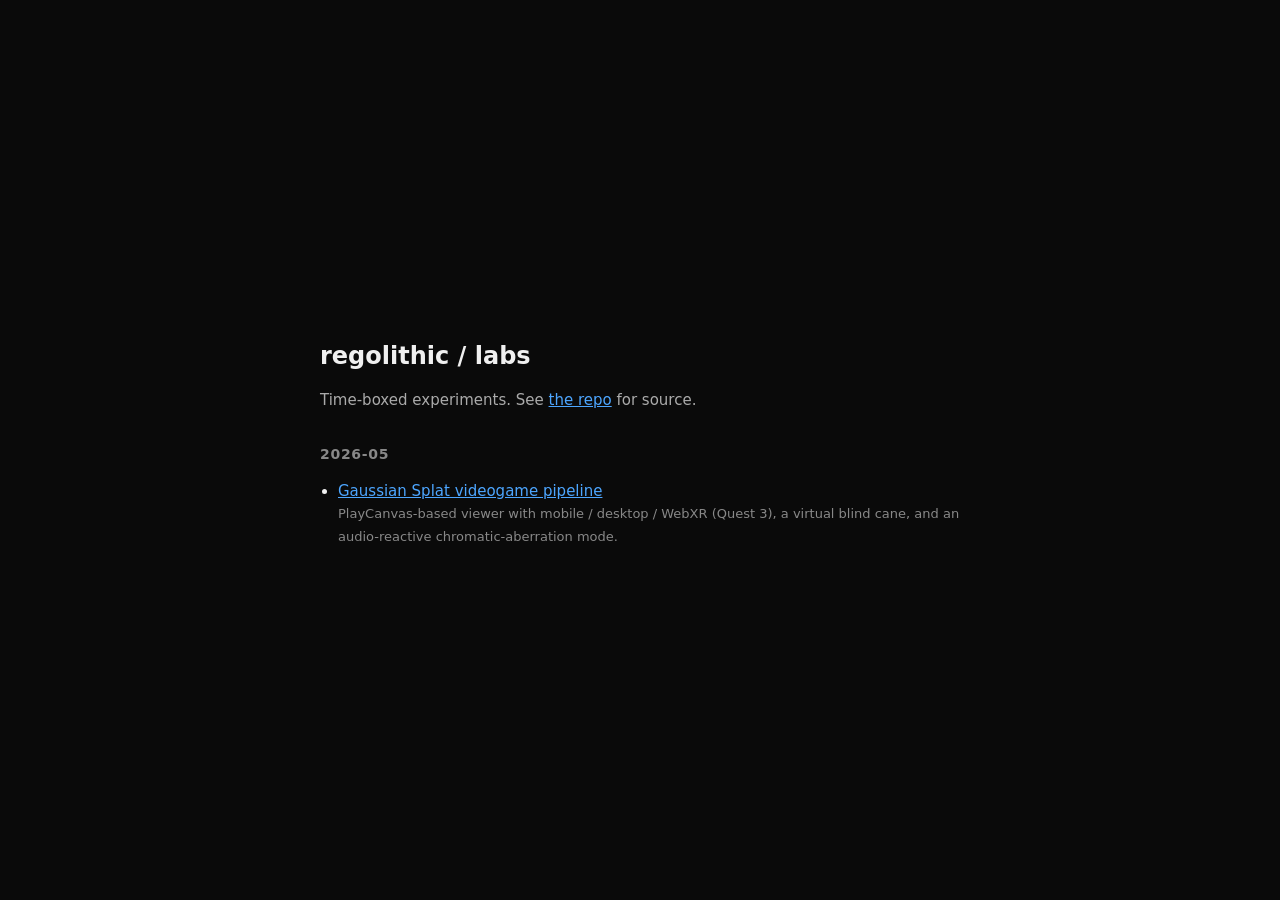
<file: index.html>
<!DOCTYPE html>
<html lang="en">
<head>
  <meta charset="utf-8">
  <meta name="viewport" content="width=device-width, initial-scale=1">
  <title>regolithic — labs</title>
  <style>
    :root { color-scheme: dark; }
    body {
      margin: 0;
      min-height: 100vh;
      display: grid;
      place-items: center;
      background: #0a0a0a;
      color: #f0f0f0;
      font: 15px/1.5 -apple-system, BlinkMacSystemFont, "Segoe UI", system-ui, sans-serif;
    }
    main { max-width: 640px; padding: 32px; }
    h1 { font-size: 24px; margin: 0 0 8px; }
    p { color: #aaa; }
    ul { padding-left: 18px; }
    li { margin: 8px 0; }
    a { color: #4da6ff; }
    code { font-family: ui-monospace, SFMono-Regular, Menlo, monospace; background: #18181c; padding: 2px 6px; border-radius: 4px; font-size: 13px; }
  </style>
</head>
<body>
  <main>
    <h1>regolithic / labs</h1>
    <p>Time-boxed experiments. See <a href="https://github.com/danbri/regolithic">the repo</a> for source.</p>
    <h2 style="font-size:14px;text-transform:uppercase;letter-spacing:0.05em;color:#888;margin-top:32px">2026-05</h2>
    <ul>
      <li>
        <a href="./labs/2026-05/gaussian-splat-videogame/web/">Gaussian Splat videogame pipeline</a><br>
        <span style="color:#888;font-size:13px">
          PlayCanvas-based viewer with mobile / desktop / WebXR (Quest 3),
          a virtual blind cane, and an audio-reactive chromatic-aberration mode.
        </span>
      </li>
    </ul>
  </main>
</body>
</html>
</file>
